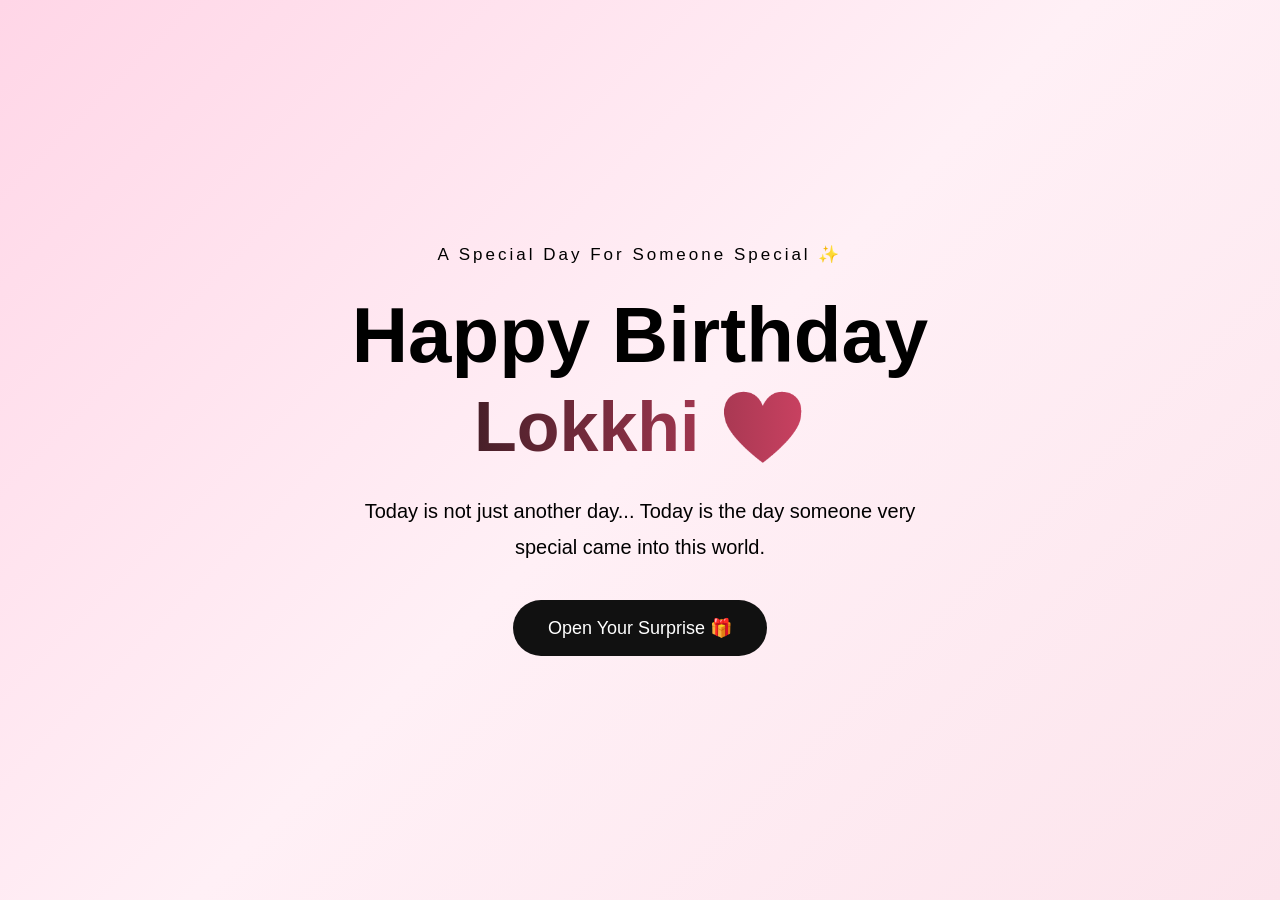
<file: index.html>
<!DOCTYPE html>
<html lang="en">
<head>
    <meta charset="UTF-8">
    <meta name="viewport" content="width=device-width, initial-scale=1.0">
    <title>Happy Birthday Lokkhi ❤️</title>
    <link rel="stylesheet" href="style.css">
</head>
<body>

    <div class="hearts"></div>

    <section class="hero">
        <div class="hero-content">

            <p class="small-text">
                A Special Day For Someone Special ✨
            </p>

            <h1>
                Happy Birthday
            </h1>

            <h2>
                Lokkhi ❤️
            </h2>

            <p class="hero-message">
                Today is not just another day...
                Today is the day someone very special came into this world.
            </p>

            <button class="surprise-btn" onclick="goToSurprise()">
                Open Your Surprise 🎁
            </button>

        </div>
    </section>

    <script src="script.js"></script>

</body>
</html>
</file>
<file: style.css>
* {
    margin: 0;
    padding: 0;
    box-sizing: border-box;
}

body {
    font-family: Arial, sans-serif;
    
}

.hero {
    min-height: 100vh;
    display: flex;
    justify-content: center;
    align-items: center;
    text-align: center;
    padding: 30px;
    position: relative;
    overflow: hidden;
    background: linear-gradient(135deg,#ffd6e7,#fff0f6,#fce4ec);
}

.hero-content {
    position: relative;
    z-index: 5;
    max-width: 750px;
}

.small-text {
    font-size: 17px;
    letter-spacing: 3px;
    margin-bottom: 25px;
    animation: fadeDown 1s ease forwards;
}

.hero h1 {
    font-size: 78px;
    margin-bottom: 5px;
    animation: titleShow 1.2s ease forwards;
}

.hero h2 {
    font-size: 70px;
    margin-bottom: 25px;
    background: linear-gradient(90deg,#111,#ff4f78,#111);
    background-size: 200%;
    background-clip: text;
    -webkit-background-clip: text;
    color: transparent;
    -webkit-text-fill-color: transparent;
    animation: titleShow 1.2s ease forwards, gradientMove 4s linear infinite;
}

.hero-message {
    font-size: 20px;
    line-height: 1.8;
    max-width: 600px;
    margin: 0 auto 35px;
    animation: fadeUp 1s ease forwards;
}

.surprise-btn {
    border: none;
    padding: 17px 35px;
    font-size: 18px;
    border-radius: 50px;
    cursor: pointer;
    background: #111;
    color: white;
    position: relative;
    overflow: hidden;
    animation: buttonAppear 1s ease forwards, pulse 2s infinite;
    transition: 0.3s;
}

.surprise-btn:hover {
    transform: scale(1.08);
}

.surprise-btn::before {
    content: "";
    position: absolute;
    width: 50px;
    height: 100%;
    top: 0;
    left: -80px;
    background: rgba(255,255,255,0.4);
    transform: skewX(-25deg);
    animation: shine 3s infinite;
}

.hearts {
    position: fixed;
    inset: 0;
    overflow: hidden;
    pointer-events: none;
    z-index: 20;
}

.heart {
    position: absolute;
    bottom: -40px;
    animation: floatHeart 6s linear forwards;
}

@keyframes fadeDown {
    from {
        opacity: 0;
        transform: translateY(-30px);
    }

    to {
        opacity: 1;
        transform: translateY(0);
    }
}

@keyframes fadeUp {
    from {
        opacity: 0;
        transform: translateY(30px);
    }

    to {
        opacity: 1;
        transform: translateY(0);
    }
}

@keyframes titleShow {
    from {
        opacity: 0;
        transform: scale(0.7);
        filter: blur(10px);
    }

    to {
        opacity: 1;
        transform: scale(1);
        filter: blur(0);
    }
}

@keyframes buttonAppear {
    from {
        opacity: 0;
        transform: translateY(30px);
    }

    to {
        opacity: 1;
        transform: translateY(0);
    }
}

@keyframes gradientMove {
    0% {
        background-position: 0%;
    }

    100% {
        background-position: 200%;
    }
}

@keyframes pulse {
    0%,100% {
        box-shadow: 0 10px 25px rgba(0,0,0,0.2);
    }

    50% {
        box-shadow: 0 10px 40px rgba(255,70,120,0.5);
    }
}

@keyframes shine {
    0% {
        left: -80px;
    }

    40% {
        left: 150%;
    }

    100% {
        left: 150%;
    }
}

@keyframes floatHeart {
    0% {
        transform: translateY(0) rotate(0deg);
        opacity: 0;
    }

    10% {
        opacity: 1;
    }

    50% {
        transform: translateY(-50vh) rotate(180deg);
    }

    100% {
        transform: translateY(-110vh) rotate(360deg);
        opacity: 0;
    }
}

@media (max-width: 600px) {

    .hero h1 {
        font-size: 48px;
    }

    .hero h2 {
        font-size: 45px;
    }

    .hero-message {
        font-size: 17px;
    }

    .small-text {
        font-size: 13px;
    }

    .surprise-btn {
        font-size: 16px;
        padding: 15px 28px;
    }
}
</file>
